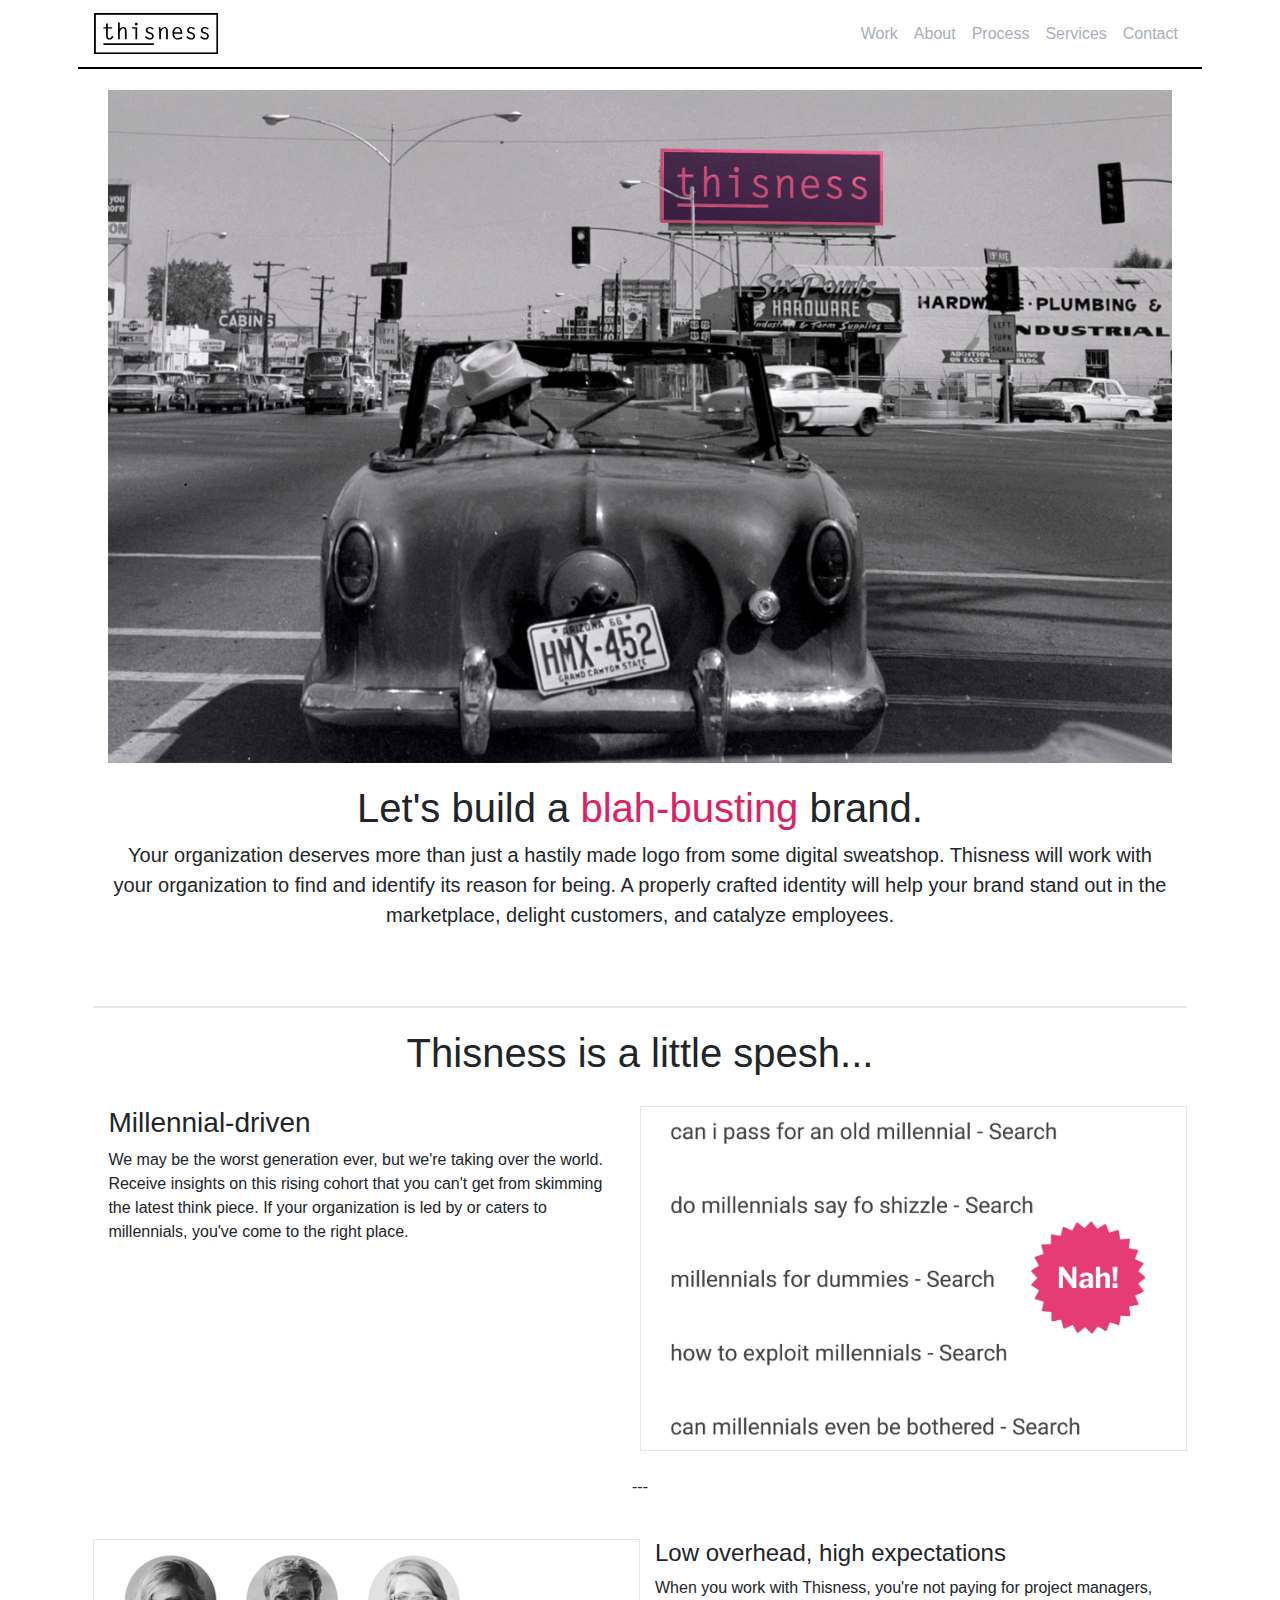
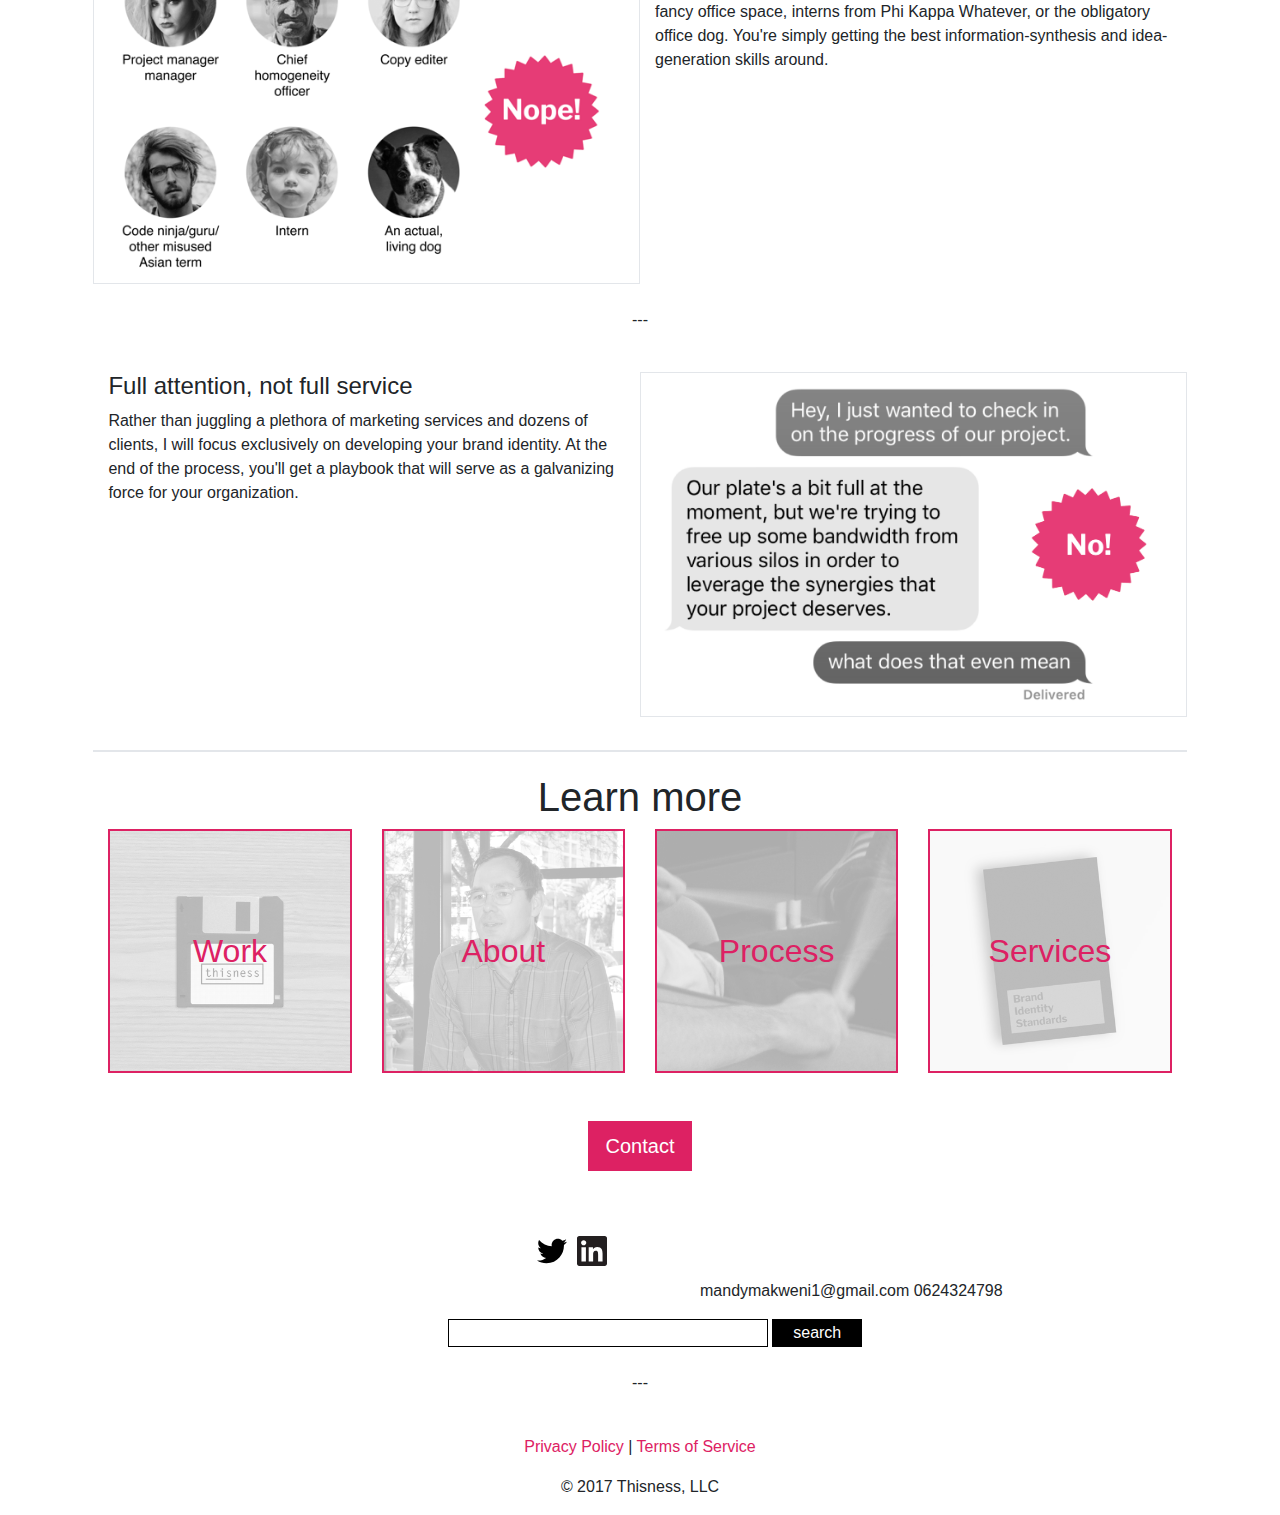
<file: index.html>
<!doctype html>
<html lang="en">
  <head>
    <title>thisness</title>
    <meta charset="utf-8">
    <meta name="viewport" content="width=device-width, initial-scale=1, shrink-to-fit=no">
    <link rel="shortcut icon" type="image/x-icon" href="images/favicon.ico">
    <link rel="stylesheet" href="css/bootstrap.css">
    <link rel="stylesheet" href="css/custom.css">
    <link rel="stylesheet" href="css/style.css">

  </head>
  <body>
    <div class="navigations">
      <nav class="navbar navbar-expand-md fixed-top">
        <a class="navbar-brand" href="#"><img src="images/logo.svg" class="img-fluid"alt="logo of thisness"> </a>
        <ul class="navbar-nav ml-auto">
            <li class="nav-item">
              <a class="nav-link"href="#work">Work</a>
            </li>
            <li class="navbar-item">
              <a class="nav-link"href="#about">About</a>
            </li>
            <li class="navbar-item">
              <a class="nav-link"href="#process">Process</a>
            </li>
            <li class="navbar-item">
              <a class="nav-link"href="#services">Services</a>
            </li>
            <li class="navbar-item">
              <a class="nav-link" href="#contact">Contact</a>
            </li>
        </ul>
      </nav>
    </div>

    <main role="main" class="container homepage">
        <img src="images/hero.png" class="img-fluid" alt=""/>
        <div class="row">
            <div class="col-sm heading">
              <h1>Let's build a <span id="pink">blah-busting</span> brand.</h1>
              <p class="lead">
                Your organization deserves more than just a hastily made logo from some digital sweatshop. Thisness will work with your organization to find and identify its reason for being.
                 A properly crafted identity will help your brand stand out in the marketplace, delight customers, and catalyze employees.
                </p>
              </div>
        </div>
        <div class="row">
            <div class="col-sm line"></div>
        </div>

        <div class="row">
            <div class="col-sm">
                <h1>Thisness is a little spesh...</h1>
            </div>
        </div>
        <div class="row txt">
            <div class="col-6">
                <h3>Millennial-driven</h3>
                <p>
                  We may be the worst generation ever, but we're taking over the world.
                  Receive insights on this rising cohort that you can't get from skimming the latest think piece.
                  If your organization is led by or caters to millennials, you've come to the right place.
                </p>
            </div>
            <div class="col-6 img-right">
                <img src="images/feature_millennial.png" class="img-fluid" alt="img of words" />
            </div>
        </div>

        <div class="row">
            <div class="col-sm">
                <p style="padding: 1.5em; text-align:center;">
                  ---
                </p>
            </div>
        </div>

        <div class="row">
            <div class="col-6 img-right">
              <img src="images/feature_overhead.png" class="img-fluid" alt="ad image" />
            </div>
            <div class="col-6">
                <h4>Low overhead, high expectations</h4>
                <p>
                  When you work with Thisness, you're not paying for project managers, fancy office space,
                  interns from Phi Kappa Whatever, or the obligatory office dog.
                  You're simply getting the best information-synthesis and idea-generation skills around.
                </p>
            </div>
        </div>

        <div class="row">
            <div class="col-sm">
                <p style="padding: 1.5em; text-align:center;">
                  ---
                </p>
            </div>
        </div>

        <div class="row">
            <div class="col-6">
                <h4>Full attention, not full service</h4>
                <p>
                  Rather than juggling a plethora of marketing services and dozens of clients,
                  I will focus exclusively on developing your brand identity.
                  At the end of the process, you'll get a playbook that will serve as a galvanizing force for your organization.
                </p>
            </div>
            <div class="col-6 img-right">
              <img src="images/feature_attention.png" class="img-fluid" alt="ad image" />
            </div>
        </div>

        <div class="row">
            <div class="col-sm line"></div>
        </div>

        <div class="row">
            <div class="col-sm">
                <h1>Learn more</h1>

						<div class="row learn_more">
							<div class="col-md-3 col-6 learn_more-item">
								<a href="#" class="learn_more-link">
									<img src="images/thumbnail_work.png" class="img-fluid" alt="Work thumbnail"><span class="learn_more-text">Work</span>
								</a>
							</div>

							<div class="col-md-3 col-6 learn_more-item">
								<a href="#" class="learn_more-link">
									<img src="images/thumbnail_about.png" class="img-fluid" alt="About thumbnail"><span class="learn_more-text">About</span>
								</a>
							</div>

							<div class="col-md-3 col-6 learn_more-item">
								<a href="#" class="learn_more-link">
									<img src="images/thumbnail_process.png" class="img-fluid" alt="Process thumbnail"><span class="learn_more-text">Process</span>
								</a>
							</div>

							<div class="col-md-3 col-6 learn_more-item">
								<a href="#" class="learn_more-link">
									<img src="images/thumbnail_services.png" class="img-fluid" alt="Services thumbnail"><span class="learn_more-text">Services</span>
								</a>
							</div>
						</div>




        <div class="row justify-content-center" style="padding-top:3rem">
  							<a class="btn btn-lg btn-thisness_large" href="#">Contact</a>
  						</div>
  					</div>

   </main>

<footer>
    <div class="row">
        <div class="col-4 social">
          <ul>
              <a href="#"><li class="twiter"><img src="images/twitter.svg" alt="" /></li></a>
              <a href="#"><li><img src="images/linkedin.svg" alt="" /></li></a>
          </ul>
        </div>
    </div>
    <span class="email">mandymakweni1@gmail.com 0624324798</span>

    <div class="row">
          <div class="col-sm">
                <p style="text-align: center;">
                </p>
          </div>
    </div>
    <div class="row">
        <div class="col-sm">
            <input type="text" name="name" class="search"> <a href="#" ><input type="submit" class="search-btn "name="name" value="search"></a>
        </div>
    </div>
    <div class="row">
        <div class="col-sm">
            <p style="padding: 1.5em; text-align:center;">
              ---
            </p>
            <p style="text-align:center;">
              <a href="#">Privacy Policy</a> | <a href="#">Terms of Service</a>
            </p>
            <p style="text-align:center;"> &copy; 2017 Thisness, LLC</p>
        </div>
    </div>


</footer>





    <!-- Optional JavaScript -->
    <!-- jQuery first, then Popper.js, then Bootstrap JS -->
    <script src="https://code.jquery.com/jquery-3.2.1.slim.min.js" integrity="sha384-KJ3o2DKtIkvYIK3UENzmM7KCkRr/rE9/Qpg6aAZGJwFDMVNA/GpGFF93hXpG5KkN" crossorigin="anonymous"></script>
    <script src="https://cdnjs.cloudflare.com/ajax/libs/popper.js/1.12.3/umd/popper.min.js" integrity="sha384-vFJXuSJphROIrBnz7yo7oB41mKfc8JzQZiCq4NCceLEaO4IHwicKwpJf9c9IpFgh" crossorigin="anonymous"></script>
    <script src="js/bootstrap.js"></script>
  </body>
</html>
</file>
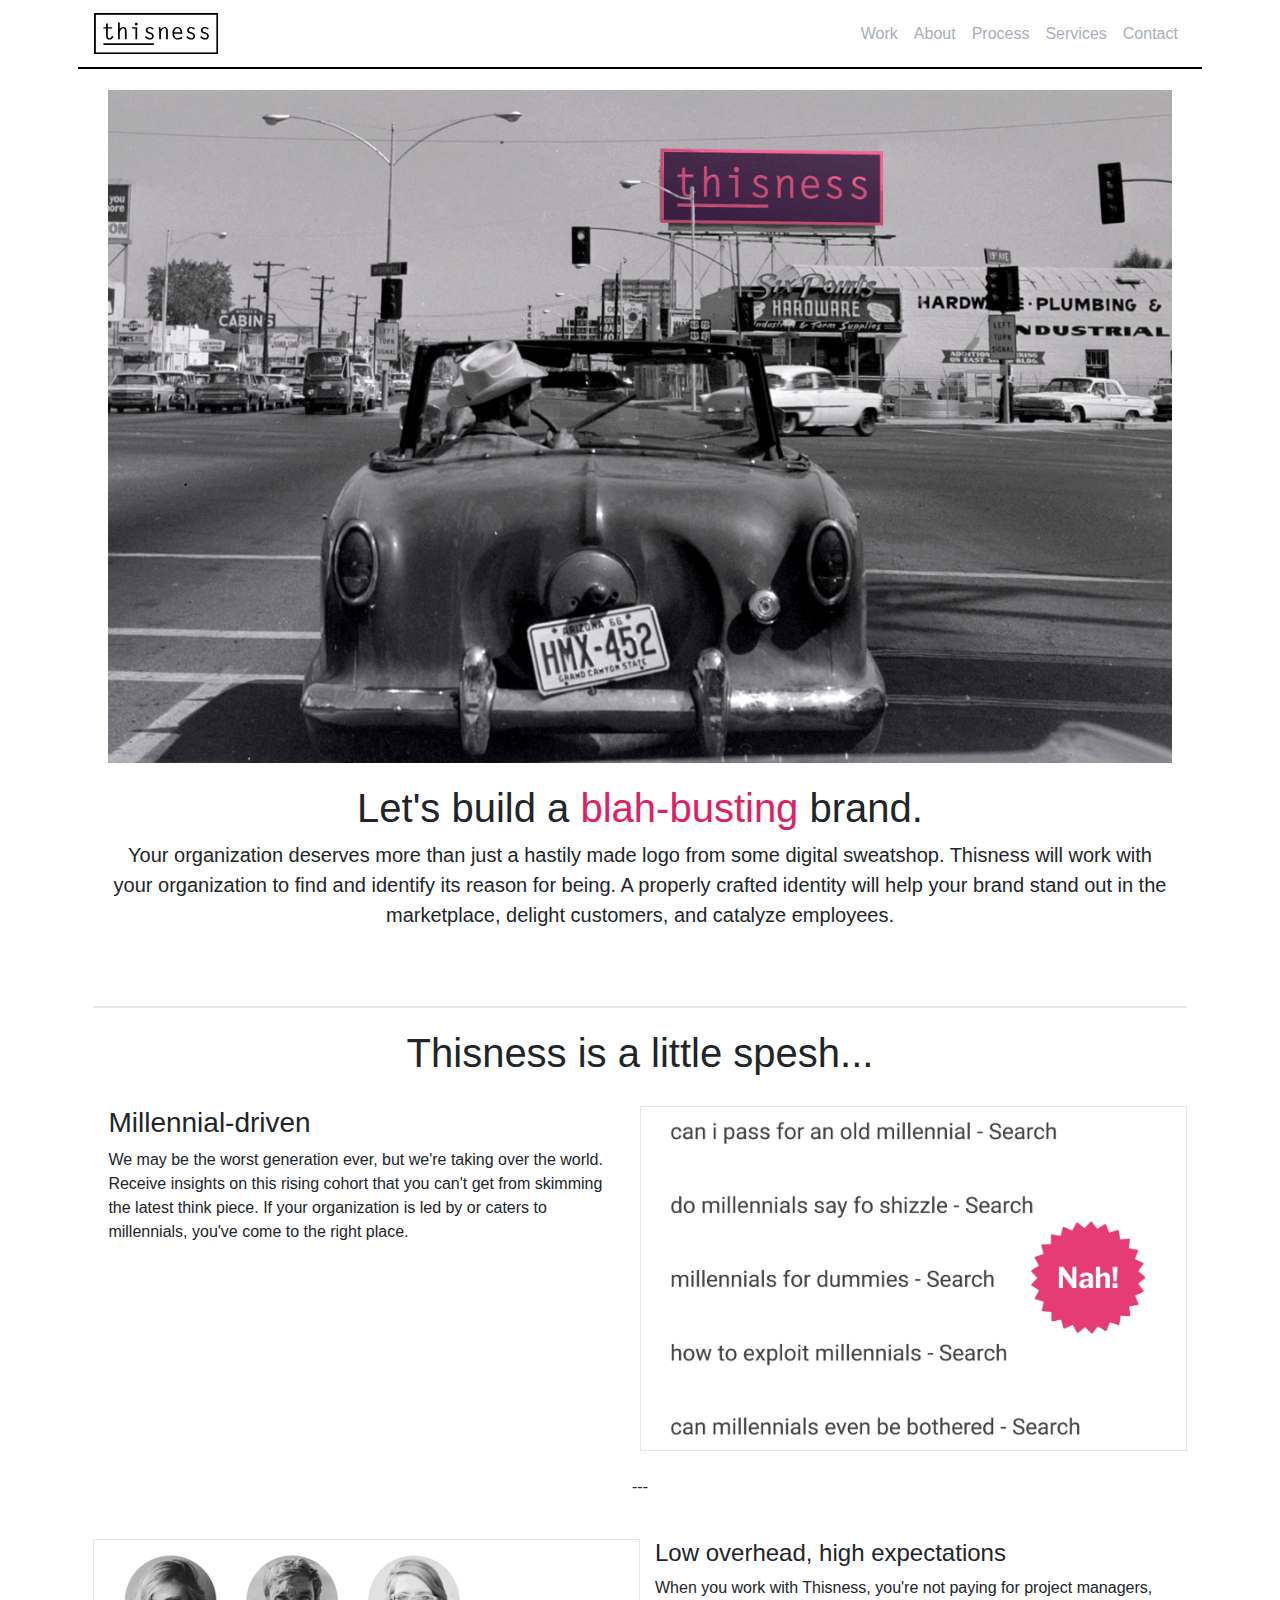
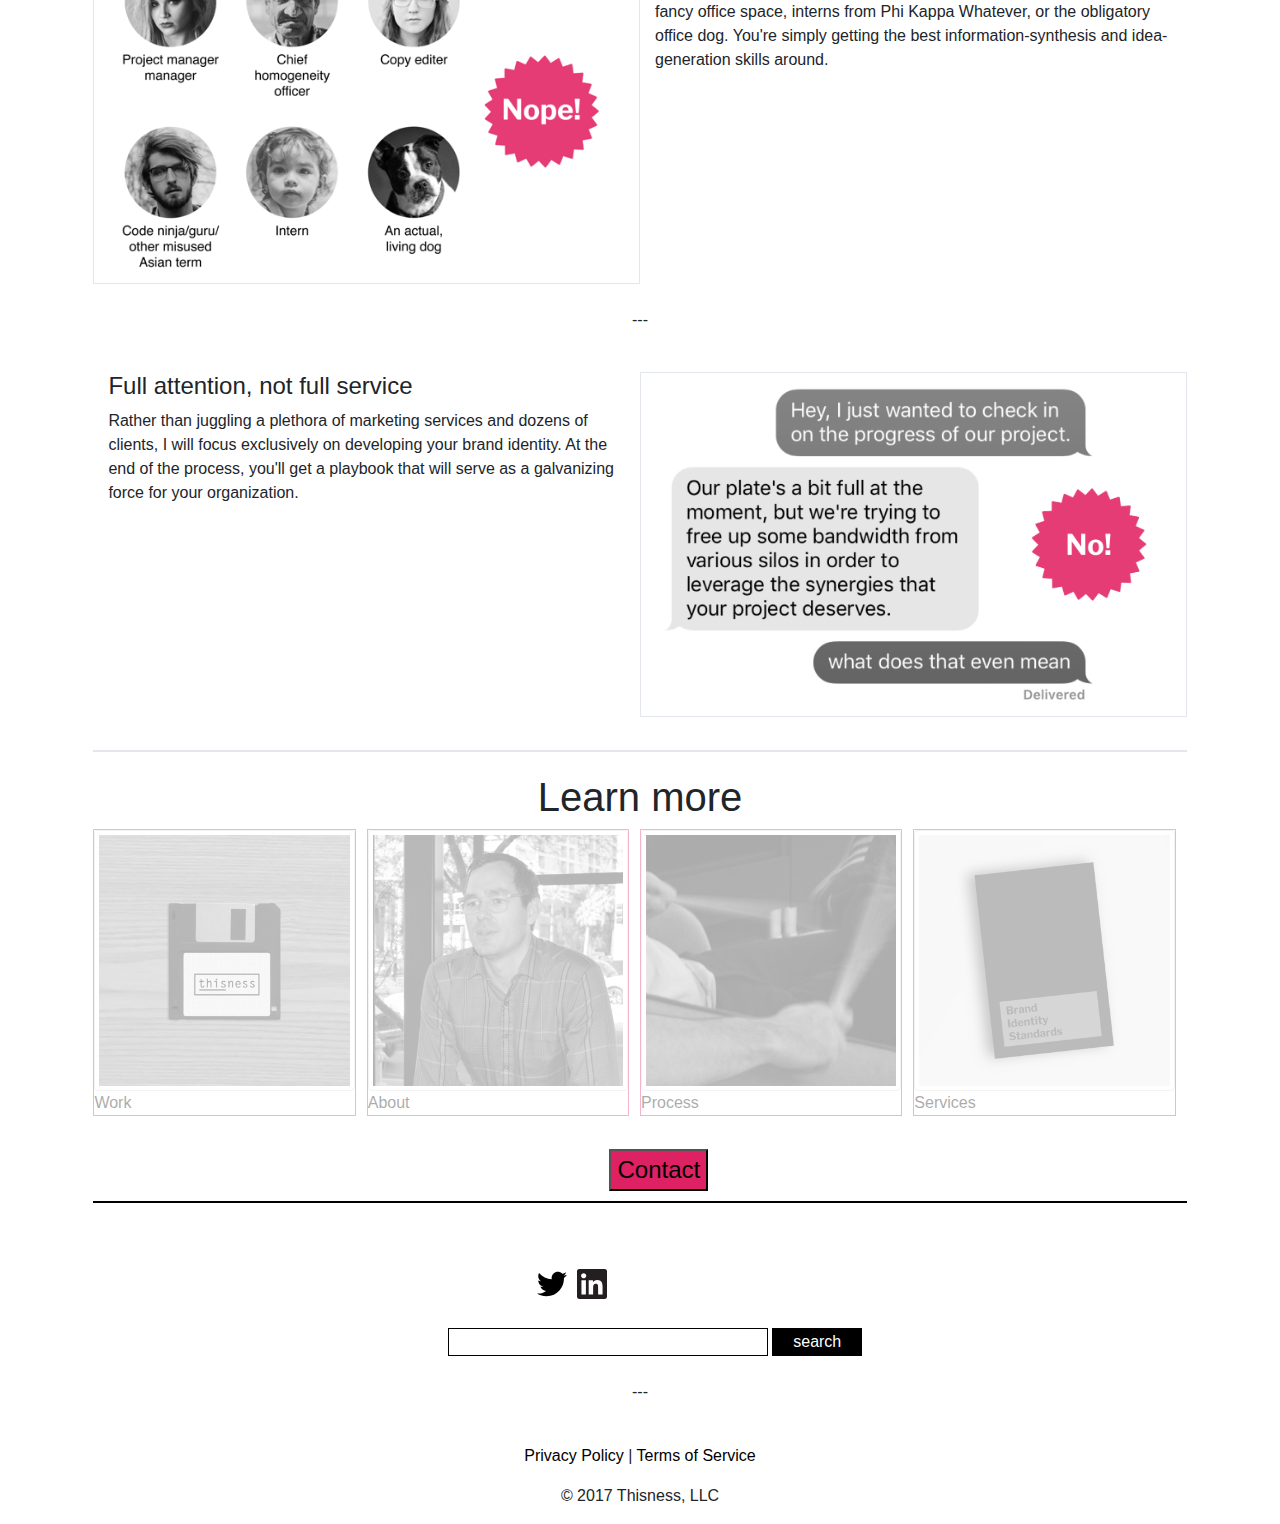
<file: images/thisness.htm>
<!DOCTYPE html>
<!-- saved from url=(0055)file:///Users/code4capetown/code/bootstrap-p/index.html -->
<html lang="en"><head><meta http-equiv="Content-Type" content="text/html; charset=UTF-8">
    <title>thisness</title>
    
    <meta name="viewport" content="width=device-width, initial-scale=1, shrink-to-fit=no">
    <link rel="shortcut icon" type="image/x-icon" href="file:///Users/code4capetown/code/bootstrap-p/images/favicon.ico">
    <link rel="stylesheet" href="./thisness_files/bootstrap.css">
    <link rel="stylesheet" href="./thisness_files/custom.css">

  </head>
  <body>
    <div class="navigations">
      <nav class="navbar navbar-expand-md fixed-top">
        <a class="navbar-brand" href="file:///Users/code4capetown/code/bootstrap-p/index.html#"><img src="./thisness_files/logo.svg" class="img-fluid" alt="logo of thisness"> </a>
        <ul class="navbar-nav ml-auto">
            <li class="nav-item">
              <a class="nav-link" href="file:///Users/code4capetown/code/bootstrap-p/index.html#work">Work</a>
            </li>
            <li class="navbar-item">
              <a class="nav-link" href="file:///Users/code4capetown/code/bootstrap-p/index.html#about">About</a>
            </li>
            <li class="navbar-item">
              <a class="nav-link" href="file:///Users/code4capetown/code/bootstrap-p/index.html#process">Process</a>
            </li>
            <li class="navbar-item">
              <a class="nav-link" href="file:///Users/code4capetown/code/bootstrap-p/index.html#services">Services</a>
            </li>
            <li class="navbar-item">
              <a class="nav-link" href="file:///Users/code4capetown/code/bootstrap-p/index.html#contact">Contact</a>
            </li>
        </ul>
      </nav>
    </div>

    <main role="main" class="container homepage">
        <img src="./thisness_files/hero.png" class="img-fluid" alt="">
        <div class="row">
            <div class="col-sm heading">
              <h1>Let's build a <span id="pink">blah-busting</span> brand.</h1>
              <p class="lead">
                Your organization deserves more than just a hastily made logo from some digital sweatshop. Thisness will work with your organization to find and identify its reason for being.
                 A properly crafted identity will help your brand stand out in the marketplace, delight customers, and catalyze employees.
                </p>
              </div>
        </div>
        <div class="row">
            <div class="col-sm line"></div>
        </div>

        <div class="row">
            <div class="col-sm">
                <h1>Thisness is a little spesh...</h1>
            </div>
        </div>
        <div class="row txt">
            <div class="col-6">
                <h3>Millennial-driven</h3>
                <p>
                  We may be the worst generation ever, but we're taking over the world.
                  Receive insights on this rising cohort that you can't get from skimming the latest think piece.
                  If your organization is led by or caters to millennials, you've come to the right place.
                </p>
            </div>
            <div class="col-6 img-right">
                <img src="./thisness_files/feature_millennial.png" class="img-fluid" alt="img of words">
            </div>
        </div>

        <div class="row">
            <div class="col-sm">
                <p style="padding: 1.5em; text-align:center;">
                  ---
                </p>
            </div>
        </div>

        <div class="row">
            <div class="col-6 img-right">
              <img src="./thisness_files/feature_overhead.png" class="img-fluid" alt="ad image">
            </div>
            <div class="col-6">
                <h4>Low overhead, high expectations</h4>
                <p>
                  When you work with Thisness, you're not paying for project managers, fancy office space,
                  interns from Phi Kappa Whatever, or the obligatory office dog.
                  You're simply getting the best information-synthesis and idea-generation skills around.
                </p>
            </div>
        </div>

        <div class="row">
            <div class="col-sm">
                <p style="padding: 1.5em; text-align:center;">
                  ---
                </p>
            </div>
        </div>

        <div class="row">
            <div class="col-6">
                <h4>Full attention, not full service</h4>
                <p>
                  Rather than juggling a plethora of marketing services and dozens of clients,
                  I will focus exclusively on developing your brand identity.
                  At the end of the process, you'll get a playbook that will serve as a galvanizing force for your organization.
                </p>
            </div>
            <div class="col-6 img-right">
              <img src="./thisness_files/feature_attention.png" class="img-fluid" alt="ad image">
            </div>
        </div>

        <div class="row">
            <div class="col-sm line"></div>
        </div>

        <div class="row">
            <div class="col-sm">
                <h1>Learn more</h1>
            </div>
        </div>

        <div class="row">
            <div class="col-sm four-pics">
                <a href="file:///Users/code4capetown/code/bootstrap-p/index.html#"><img src="./thisness_files/thumbnail_work.png" class="img-thumbnail img-fluid" alt="thumbnail images"><span class="learn"> Work</span></a>
            </div>
            <div class="col-sm four-pics">
                <a href="file:///Users/code4capetown/code/bootstrap-p/index.html#"><img src="./thisness_files/thumbnail_about.png" class="img-thumbnail img-fluid" alt="thumbnail images"><span class="learn">About</span></a>
            </div>
            <div class="col-sm four-pics">
                <a href="file:///Users/code4capetown/code/bootstrap-p/index.html#"><img src="./thisness_files/thumbnail_process.png" class="img-thumbnail img-fluid" alt="thumbnail images"><span class="learn">Process<span></span></span></a>
            </div>
            <div class="col-sm four-pics">
                <a href="file:///Users/code4capetown/code/bootstrap-p/index.html#"><img src="./thisness_files/thumbnail_services.png" class="img-thumbnail img-fluid" alt="thumbnail images"><span class="learn">Services<span></span></span></a>
            </div>
        </div>

        <div class="row">
            <div class="col-1 button">
                <button type="button" name="button">Contact</button>
            </div>
        </div>

        <div class="row">
            <div class="col-sm line2"></div>
        </div>

   </main>

<footer>
    <div class="row">
        <div class="col-4 social">
          <ul>
              <a href="file:///Users/code4capetown/code/bootstrap-p/index.html#"><li class="twiter"><img src="./thisness_files/twitter.svg" alt=""></li></a>
              <a href="file:///Users/code4capetown/code/bootstrap-p/index.html#"><li><img src="./thisness_files/linkedin.svg" alt=""></li></a>
          </ul>
        </div>
    </div>

    <div class="row">
          <div class="col-sm">
                <p style="text-align: center;">
                </p>
          </div>
    </div>
    <div class="row">
        <div class="col-sm">
            <input type="text" name="name" class="search"> <a href="file:///Users/code4capetown/code/bootstrap-p/index.html#"><input type="submit" class="search-btn " name="name" value="search"></a>
        </div>
    </div>
    <div class="row">
        <div class="col-sm">
            <p style="padding: 1.5em; text-align:center;">
              ---
            </p>
            <p style="text-align:center;">
              <a href="file:///Users/code4capetown/code/bootstrap-p/index.html#">Privacy Policy</a> | <a href="file:///Users/code4capetown/code/bootstrap-p/index.html#">Terms of Service</a>
            </p>
            <p style="text-align:center;"> © 2017 Thisness, LLC</p>
        </div>
    </div>


</footer>





    <!-- Optional JavaScript -->
    <!-- jQuery first, then Popper.js, then Bootstrap JS -->
    <script src="./thisness_files/jquery-3.2.1.slim.min.js" integrity="sha384-KJ3o2DKtIkvYIK3UENzmM7KCkRr/rE9/Qpg6aAZGJwFDMVNA/GpGFF93hXpG5KkN" crossorigin="anonymous"></script>
    <script src="./thisness_files/popper.min.js" integrity="sha384-vFJXuSJphROIrBnz7yo7oB41mKfc8JzQZiCq4NCceLEaO4IHwicKwpJf9c9IpFgh" crossorigin="anonymous"></script>
    <script src="./thisness_files/bootstrap.js"></script>
  

</body></html>
</file>
<file: css/custom.css>
/*Logo and navbar*/
.homepage{
  padding-left: 3%;
  padding-right: 3%;

}
a{
  color: black;
}
a:hover{
  text-decoration: none;
  color: black;
}
.navbar a img{
  width: 23%;

}

.navbar ul li a{
  color: #a7aeba;
}
.navbar ul li a:hover{
  color: #797e87;
}
.fixed-top {
    position: fixed;
    top: 0;
    right: 6.1%;
    left: 6.1%;

}
.navbar{
  background-color: white;
  border-bottom: 2px solid black;

}
/*HomePage*/
.homepage{
    margin-top: 7%;
}
h1, h2{
  margin-top: 2%;
  text-align: center;
}
 .headings h1 {
  font-size: 3em;
}
.heading h1 #pink{
  color:#dd2163;
}
.heading p{
  text-align: center;
  margin-bottom: 4%;
}
.txt{
  margin-top: 2%;
}
.img-right{
  border: 1px solid #e3e6ea;
}
.line{
  border: 1px solid #e3e6ea;
  margin-top: 3%;
}
.four-pics{
  border: 1px solid #dd2163;
  margin-right: 1%;
  padding: 0;
  opacity: .33;
}
 .four-pics a img:hover{
  color: #dd2163;

}

.button{
  margin: 0 auto;
  padding-top: 3%;



}
.button button{
    background-color: #dd2163;
    font-size: 1.5em;

}
.line2{
  border: 1px solid black;
  margin-top: 1%;
}
.social{
  margin: 0 auto;
  padding-top: 5%;
  padding-bottom: 1%;
}
.social a li{
  display: inline-block;
  float: left;
}
.twiter img{
      margin-left: 60%;
}
.social a li img{
  width: 30%;

}
.search{
  margin-left: 35%;
  width: 25%;
  border: 1px solid black;
}
.search-btn{
  width: 7%;
  border: 1px solid black;
  background-color: black;
  color: white;
}
</file>
<file: css/style.css>
body {
    font-family: "News Cycle", sans-serif;
    font-weight: 400;
    line-height: 1.5;
    font-size: 1rem;
     color: #212529;

}
.btn-thisness_large {
    color: #fff;
    background-color: #dd2163;
    border-width: 2px;
    border-color: #dd2163;
    border-radius: 0;
}
.btn-group-lg>.btn, .btn-lg {
    padding: .5rem 1rem;
    font-size: 1.25rem;
    line-height: 1.5;
    border-radius: .3rem;
}
.btn {
    display: inline-block;
    font-weight: 400;
    text-align: center;
    white-space: nowrap;
    vertical-align: middle;
    -webkit-user-select: none;
    -moz-user-select: none;
    -ms-user-select: none;
    user-select: none;

}
.btn-thisness_large {
	color: #fff;
	background-color: #dd2163;
	border-width: 2px;
	border-color: #dd2163;
	border-radius: 0;
}

.btn-thisness_large:hover {
	color: #dd2163;
	background-color: #fff;
}

.btn-thisness_large:focus, .btn-thisness_large.focus {
	-webkit-box-shadow: 0 0 0 2px rgba(0, 0, 0, 0.5);
			box-shadow: 0 0 0 2px rgba(0, 0, 0, 0.5);
}

.btn-thisness_large:active, .btn-thisness_large.active {
	color: #000;
	background-color: #e5e5e5;
	border-color: #e5e5e5;
}

.feature img {
	border: 2px solid #e5e5e5;
}


.email{
  margin-left: 700px;
}
.learn_more-link:hover {
	background: rgba(221, 33, 99, 0.75);
	transition: all ease 0.5s;
	-webkit-transition: all ease 0.5s;
	-moz-transition: all ease 0.5s;
}

.learn_more img {
	opacity: .33;
}

.learn_more-text {
	text-align: left;
	position: absolute;
	top: 50%;
	left: 50%;
	transform: translate(-50%, -50%);
	font-size: 2rem;
}
.learn_more-link {
    display: block;
    position: relative;
    border: 2px solid #dd2163;
}
a {
    color: #dd2163;
}
</file>
<file: images/thisness_files/custom.css>
/*Logo and navbar*/
.homepage{
  padding-left: 3%;
  padding-right: 3%;

}
a{
  color: black;
}
a:hover{
  text-decoration: none;
  color: black;
}
.navbar a img{
  width: 23%;

}

.navbar ul li a{
  color: #a7aeba;
}
.navbar ul li a:hover{
  color: #797e87;
}
.fixed-top {
    position: fixed;
    top: 0;
    right: 6.1%;
    left: 6.1%;

}
.navbar{
  background-color: white;
  border-bottom: 2px solid black;

}
/*HomePage*/
.homepage{
    margin-top: 7%;
}
h1, h2{
  margin-top: 2%;
  text-align: center;
}
 .headings h1 {
  font-size: 3em;
}
.heading h1 #pink{
  color:#dd2163;
}
.heading p{
  text-align: center;
  margin-bottom: 4%;
}
.txt{
  margin-top: 2%;
}
.img-right{
  border: 1px solid #e3e6ea;
}
.line{
  border: 1px solid #e3e6ea;
  margin-top: 3%;
}
.four-pics{
  border: 1px solid #dd2163;
  margin-right: 1%;
  padding: 0;
  opacity: .33;
}
 .four-pics a img:hover{
  color: #dd2163;

}

.button{
  margin: 0 auto;
  padding-top: 3%;



}
.button button{
    background-color: #dd2163;
    font-size: 1.5em;

}
.line2{
  border: 1px solid black;
  margin-top: 1%;
}
.social{
  margin: 0 auto;
  padding-top: 5%;
  padding-bottom: 1%;
}
.social a li{
  display: inline-block;
  float: left;
}
.twiter img{
      margin-left: 60%;
}
.social a li img{
  width: 30%;

}
.search{
  margin-left: 35%;
  width: 25%;
  border: 1px solid black;
}
.search-btn{
  width: 7%;
  border: 1px solid black;
  background-color: black;
  color: white;
}
</file>
